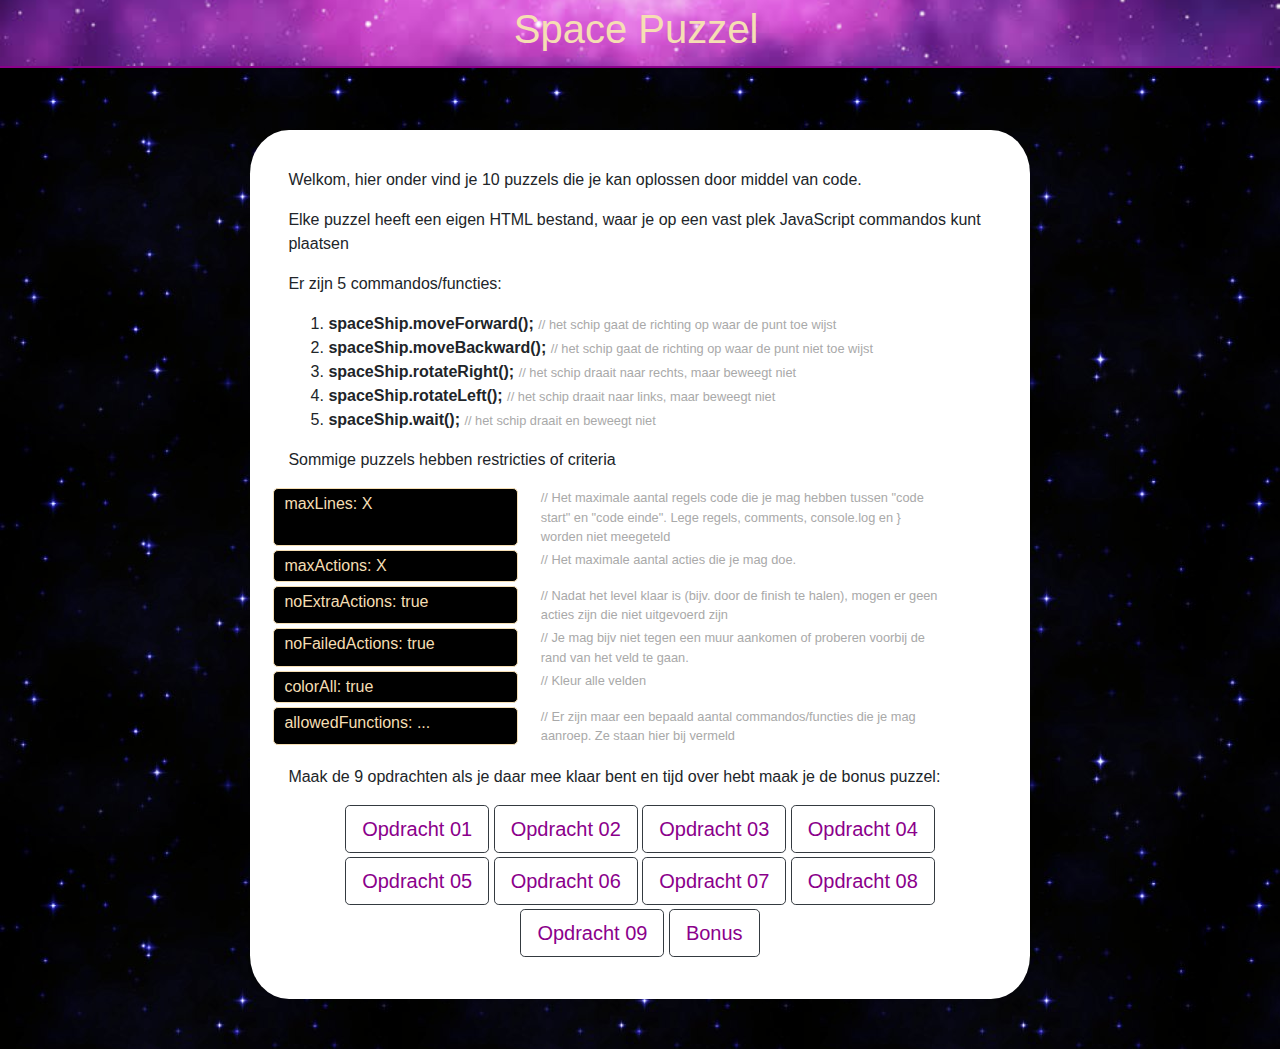
<file: Module1/Opdracht_02/index.html>
<!DOCTYPE html>
<html lang="en">
<head>
    <meta charset="UTF-8">
    <title>SpaceShip</title>
    <link rel="stylesheet" href="https://maxcdn.bootstrapcdn.com/bootstrap/4.0.0/css/bootstrap.min.css" integrity="sha384-Gn5384xqQ1aoWXA+058RXPxPg6fy4IWvTNh0E263XmFcJlSAwiGgFAW/dAiS6JXm" crossorigin="anonymous">
    <link href="css/style.css" type="text/css" rel="stylesheet">
</head>
<body>
    <div id="goals" class="w-100">
        <h1>Space Puzzel</h1>
    </div>
    <div id="container" class="index">
        <p>Welkom, hier onder vind je 10 puzzels die je kan oplossen door middel van code.</p>
        <p>Elke puzzel heeft een eigen HTML bestand, waar je op een vast plek JavaScript commandos kunt plaatsen</p>
        <p>Er zijn 5 commandos/functies:</p>
        <ol>
            <li>
                <b>spaceShip.moveForward();</b>
                <span class="comment small">// het schip gaat de richting op waar de punt toe wijst</span>
            </li>
            <li>
                <b>spaceShip.moveBackward();</b>
                <span class="comment small">// het schip gaat de richting op waar de punt niet toe wijst</span>
            </li>
            <li>
                <b>spaceShip.rotateRight();</b>
                <span class="comment small">// het schip draait naar rechts, maar beweegt niet</span>
            </li>
            <li>
                <b>spaceShip.rotateLeft();</b>
                <span class="comment small">// het schip draait naar links, maar beweegt niet</span>
            </li>
            <li>
                <b>spaceShip.wait();</b>
                <span class="comment small">// het schip draait en beweegt niet </span>
            </li>
        </ol>

        <p>Sommige puzzels hebben restricties of criteria</p>

        <div class="row">
            <div class="goal col-4 mb-1">
                maxLines: X
            </div>
            <div class="small col-7 ml-2 mb-1 comment">
                // Het maximale aantal regels code die je mag hebben tussen "code  start" en "code  einde". Lege regels, comments, console.log en } worden niet meegeteld
            </div>

            <div class="goal col-4 mb-1">
                maxActions: X
            </div>
            <div class="small col-7 ml-2 mb-1 comment">
                // Het maximale aantal acties die je mag doe.
            </div>

            <div class="goal col-4 mb-1">
                noExtraActions: true
            </div>
            <div class="small col-7 ml-2 mb-1 comment">
                // Nadat het level klaar is (bijv. door de finish te halen), mogen er geen acties zijn die niet uitgevoerd zijn
            </div>

            <div class="goal col-4 mb-1">
                noFailedActions: true
            </div>
            <div class="small col-7 ml-2 mb-1 comment">
                // Je mag bijv niet tegen een muur aankomen of proberen voorbij de rand van het veld te gaan.
            </div>

            <div class="goal col-4 mb-1">
                colorAll: true
            </div>
            <div class="small col-7 ml-2 mb-1 comment">
                // Kleur alle velden
            </div>

            <div class="goal col-4 mb-1">
                allowedFunctions: ...
            </div>
            <div class="small col-7 ml-2 mb-1 comment">
                // Er zijn maar een bepaald aantal commandos/functies die je mag aanroep. Ze staan hier bij vermeld
            </div>
        </div>

        <p class="mt-3">Maak de 9 opdrachten als je daar mee klaar bent en tijd over hebt maak je de bonus puzzel:</p>

        <div class="text-center">
            <a class="btn  btn-outline-dark btn-lg mb-1" href="Opdracht01.html">Opdracht 01</a>
            <a class="btn  btn-outline-dark btn-lg mb-1" href="Opdracht02.html">Opdracht 02</a>
            <a class="btn  btn-outline-dark btn-lg mb-1" href="Opdracht03.html">Opdracht 03</a>
            <a class="btn  btn-outline-dark btn-lg mb-1" href="Opdracht04.html">Opdracht 04</a>
            <a class="btn  btn-outline-dark btn-lg mb-1" href="Opdracht05.html">Opdracht 05</a>
            <a class="btn  btn-outline-dark btn-lg mb-1" href="Opdracht06.html">Opdracht 06</a>
            <a class="btn  btn-outline-dark btn-lg mb-1" href="Opdracht07.html">Opdracht 07</a>
            <a class="btn  btn-outline-dark btn-lg mb-1" href="Opdracht08.html">Opdracht 08</a>
            <a class="btn  btn-outline-dark btn-lg mb-1" href="Opdracht09.html">Opdracht 09</a>
            <a class="btn  btn-outline-dark btn-lg mb-1" href="Bonus.html">Bonus</a>
        </div>
    </div>
</body>
</html>
</file>
<file: Module1/Opdracht_02/css/style.css>
body{
    margin: 0;
    background-image: url("../images/bg.jpg");
}
h1{
    color: wheat;
    text-align: center;
    grid-column: span 2;
}

a{
    /*text-decoration: none;*/
    color: darkmagenta !important;
}

a:hover {
    /*text-decoration: underline;*/
    color: magenta !important;
}

.settings{
    position: absolute;
    left: 20px;
    top: 20px;
    width: 400px;
    min-height: 200px;
    padding: 10px;
    background-color: rgba(0, 0, 0, 0.2);
    border-radius: 10px;
}

.settings h1{
    margin: 0;
    padding: 0;
    text-align: center;
}

.settings p{
    margin: 0;
    padding: 0;
    display: inline-block;
}

.inputS{
    width: 50px;
}

table{
    display: block;
    width: 100%;
}

table th{
    text-align: left;
}

table input{
    width: 75%;
}

#goals {
    display: grid;
    grid-template-columns: 49% 49%;
    grid-column-gap: 5px;
    grid-row-gap: 5px;
    position: fixed;
    border-bottom: 2px solid darkmagenta;
    background-image: url(../images/banner.jpg);
    background-size: cover;
    background-position: center;
    z-index: 10000;
    top: 0;
    padding: 5px 25%;
    color: wheat;
}


#goals h2{
    grid-column: span 2;
    text-align: center;
}

.goal{
    display: block;
    border: 1px solid wheat;
    border-radius: 5px;
    padding: 3px 10px;
    background-color: black;
    color: wheat;
}

#container {
    display: table;
    margin: 0 auto;
}

#container.index{
    background-color: white;
    width: 780px;
    min-height: 400px;
    margin-top: 130px;
    margin-bottom: 50px;
    border-radius: 5%;
    padding: 3%;
}

#actionBar{
    border: 1px solid black;
    float: right;
    width: 20px;
    margin-top: 23px;
    transform: rotateX(-180deg);
}
#actionBar .action{
    position: relative;
    height: 1px;
    background-color: #00CC00;

    -webkit-transition: all 250ms; /* Safari prior 6.1 */
    transition: height 250ms;
    transition-timing-function: ease-in-out;

    border-top: 1px solid lightgrey;
    border-bottom: 1px solid lightgrey;
    opacity: 50%;
}

#actionBar .action.fail{
    background-color: #b91d19;
}

#actionBar .action div {
    position: absolute;
    background-color: lightgrey;
    transform: rotateX(-180deg);
    top: 40%;
    left: 4px;
    padding: 2px 4px;
    font-size: 12px;
    display: none;
}

#actionBar .action:hover{
    opacity: 100%;
}

#actionBar .action:hover div{
    display: block;
    z-index: 10;
}

#banner {
    position: absolute;
    top: 40%;
    width: 80%;
    min-width: 250px;
    border-radius: 20px;
    font-size: 60px;
    left: 10%;
    z-index: 1000;
}
#banner:before {
    content: "";
    position: absolute;
    z-index: 1;
    left: 2.5%;
    top: 4%;
    width: 95%;
    height: 80%;
    border: 10px solid white;
    border-radius: 20px;
    margin-top: 10px;
}
#banner h2{
    display: block;
    margin: 0;
    text-align: center;
    font-size: 1.55em;
    margin-top: 25px;
}
#banner .sub{
    font-size: 20px;
    display: block;
    text-align: center;
    margin-bottom: 40px;
}

#banner.success{
    background-color: #00cc0075;
    color: white;;
}

#banner.fail{
    background-color: #b91d1975;
    color: white;;
}

#banner img{
    position: absolute;
    width: 45px;
    top: -13px;
    right: -15px;
    z-index: 10;
    cursor: pointer;
}

#board{
    display: inline-grid;
    grid-gap: 0px 0px;
    margin: 20px;
    border: 4px solid black;
}

#board div.space {
    border: 1px solid lightgrey;
    position: relative;
    transition-timing-function: ease-in-out;
    background-color: white;
}
#board div.space.colored{
    background-color: darkgoldenrod;
}


#board div.space.finish{
    border: 1px solid black;
    background-color: #FFF;
    background-size: 20px 20px;
    background-position: 0 0, 10px 10px;
    background-image: linear-gradient(45deg, black 25%, transparent 25%, transparent 75%, black 75%, black),
    linear-gradient(45deg, black 25%, transparent 25%, transparent 75%, black 75%, black);
}
#board div.space.pit{
    background-color:#9d9d9d;
    border-radius: 100%;
    -moz-animation: spinPulse 0.3s infinite linear;
    -webkit-animation: spinPulse 0.3s infinite linear;
}
#board div.space.pit:after {
    content: '';
    border: 8px dotted white;
    opacity: .75;
    border-radius: 100%;
    width: 62%;
    height: 58%;
    LEFT: 12%;
    position: absolute;
    -moz-animation: spinPulse 3.7s infinite cubic-bezier(0.12,0.56,0.23,0.87);
    -webkit-animation: spinPulse 3.7s infinite cubic-bezier(0.12,0.56,0.23,0.87);
}
#board div.space.pit:before {
    content: '';
    border: 5px dashed white;
    opacity: .75;
    border-radius: 100%;
    width: 26%;
    height: 37%;
    left: 15%;
    top: 15%;
    position: absolute;
    -moz-animation: rotate 2s infinite ease-in-out;
    -webkit-animation: rotate 2s infinite ease-in-out;

}

@-moz-keyframes spinPulse {
    0% { -moz-transform:rotate(-135deg);}
    100% { -moz-transform:rotate(-495deg);}
}
@-moz-keyframes rotate {
    0% { -moz-transform:rotate(0deg); }
    100% { -moz-transform:rotate(360deg);  }
}
@-webkit-keyframes spinPulse {
    0% { -webkit-transform:rotate(-135deg);}
    100% { -webkit-transform:rotate(-495deg); }
}
@-webkit-keyframes rotate {
    0% { -webkit-transform:rotate(0deg); }
    100% { -webkit-transform:rotate(360deg); }
}




#board div.space.wall-left{
    border-left-color: saddlebrown;
    border-left-width: 10px;
}
#board div.space.wall-right{
    border-right-color: saddlebrown;
    border-right-width: 10px;
}
#board div.space.wall-bottom{
    border-bottom-color: saddlebrown;
    border-bottom-width: 10px;
}
#board div.space.wall-top{
    border-top-color: saddlebrown;
    border-top-width: 10px;
}

#board div.space.belt:after,
#board div.space.belt:before{
    content: '';
    border: solid black;
    border-width: 0 10px 10px 0;
    display: inline-block;
    padding: 10%;
    position: absolute;
    animation: belt 2s infinite;
}
#board div.space.belt:before{
    animation-delay: .8s;
}
@keyframes belt {
    0% {
        border: solid black;
        border-width: 0 10px 10px 0;
    }
    50% {
        border: solid lightgrey;
        border-width: 0 10px 10px 0;
    }
    100% {
        border: solid black;
        border-width: 0 10px 10px 0;
    }
}
#board div.space.belt[data-direction="right"]:after,
#board div.space.belt[data-direction="right"]:before{
    top: 35%;
    left: 10%;
    transform: rotate(-45deg);
    -webkit-transform: rotate(-45deg);
}
#board div.space.belt[data-direction="right"]:before{
    left: 45%;
}

#board div.space.belt[data-direction="left"]:after,
#board div.space.belt[data-direction="left"]:before {
    top: 35%;
    left: 55%;
    transform: rotate(135deg);
    -webkit-transform: rotate(135deg);
}
#board div.space.belt[data-direction="left"]:before {
    left: 20%;
}

#board div.space.belt[data-direction="top"]:after ,
#board div.space.belt[data-direction="top"]:before {
    top: 55%;
    left: 35%;
    transform: rotate(-135deg);
    -webkit-transform: rotate(-135deg);
}
#board div.space.belt[data-direction="top"]:before {
    top: 20%;
}

#board div.space.belt[data-direction="bottom"]:after ,
#board div.space.belt[data-direction="bottom"]:before {
    top: 10%;
    left: 35%;
    transform: rotate(45deg);
    -webkit-transform: rotate(45deg);
}
#board div.space.belt[data-direction="bottom"]:before {
    top: 45%;
}

#board div.space .spinner {
    border: 3px solid lightblue;
    border-radius: 100%;
    width: 80%;
    height: 80%;
    transition-timing-function: ease-in-out;
    position: absolute;
    top: 7.5%;
    left: 7.5%;
}

#board div.space .spinner:after,
#board div.space .spinner:before
{
    content: "";
    position: absolute;
    height: 0;
    width: 0;
    border-left: 10px solid black;
    border-top: 10px solid transparent;
    border-bottom: 10px solid transparent;
}

#board div.space .spinner:after {
    top: 0;
    left: 80%;
    -webkit-transform: rotate(45deg);
    -ms-transform: rotate(45deg);
    transform: rotate(45deg);
}
#board div.space .spinner.left:after{
    border-bottom: 10px solid black;
    border-right: 10px solid transparent;
    border-left: 10px solid transparent;
    -webkit-transform: rotate(-45deg);
    -ms-transform: rotate(-45deg);
    transform: rotate(-45deg);
    left: 70%;
}
#board div.space .spinner:before {
    bottom: 0;
    left: 5%;
    -webkit-transform: rotate(-135deg);
    -ms-transform: rotate(-135deg);
    transform: rotate(-135deg);
}
#board div.space .spinner.left:before{
    -webkit-transform: rotate(45deg);
    -ms-transform: rotate(45deg);
    transform: rotate(45deg);
}

#board div.space.void{
    background-color: transparent;
    border: none;
}

#ship {
    width: 92%;
    height: 92%;
    background-image: url("../images/spaceship.png");
    background-size: contain;
    background-repeat: no-repeat;
    position: absolute;
    top: 4%;
    left: 4%;
    -webkit-transition: all 250ms;
    transition: all 250ms;
    transition-timing-function: ease-in-out;
    z-index: 100;
}

.comment{
    color: darkgray;
}
</file>
